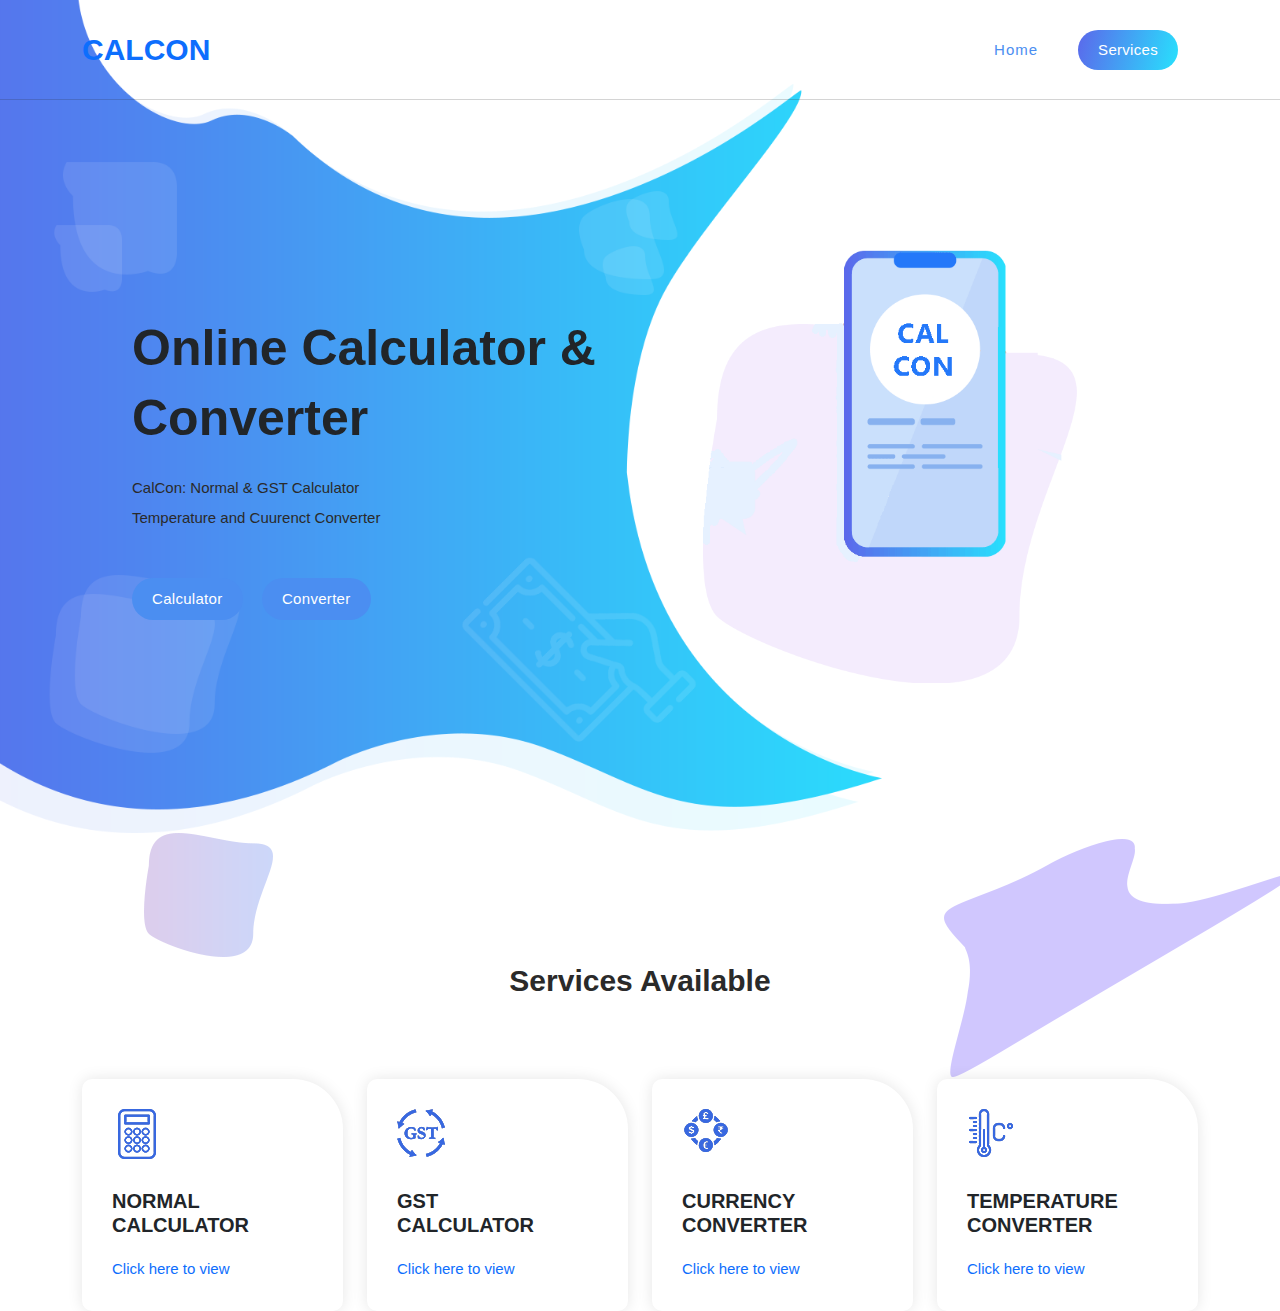
<file: index.html>
<!DOCTYPE html>
<html lang="en">

  <head>

    <meta charset="UTF-8">
    <meta name="viewport" content="width=device-width, initial-scale=1, shrink-to-fit=no">
    <meta name="description" content="">
    <meta name="author" content="">
    

    <title>Sample Project</title>

    <!-- Bootstrap core CSS -->
    <link href="vendor/bootstrap/css/bootstrap.min.css" rel="stylesheet">

    <link rel="stylesheet" href="assets/css/templatemo-chain-app-dev.css">

  </head>

<body>

  <!-- ***** Preloader Start ***** -->
  <div id="js-preloader" class="js-preloader">
    <div class="preloader-inner">
      <span class="dot"></span>
      <div class="dots">
        <span></span>
        <span></span>
        <span></span>
      </div>
    </div>
  </div>
  <!-- ***** Preloader End ***** -->

  <!-- ***** Header Area Start ***** -->
  <header class="header-area header-sticky wow slideInDown" data-wow-duration="0.75s" data-wow-delay="0s">
    <div class="container">
      <div class="row">
        <div class="col-12">
          <nav class="main-nav">
            <!-- ***** Logo Start ***** -->
            <a href="index.html" class="logo">
              <div style="font-size: 30px;font-weight: bolder;">CALCON</div>
            </a>
            <!-- ***** Logo End ***** -->
            <!-- ***** Menu Start ***** -->
            <ul class="nav">
              <li class="scroll-to-section"><a href="index.html" class="active">Home</a></li> 
              <li><div class="gradient-button"><a href="#services"> Services</a></div></li> 
            </ul>        
            <!-- ***** Menu End ***** -->
          </nav>
        </div>
      </div>
    </div>
  </header>
  <!-- ***** Header Area End ***** -->

  <div class="main-banner wow fadeIn" id="top" data-wow-duration="1s" data-wow-delay="0.5s">
    <div class="container">
      <div class="row">
        <div class="col-lg-12">
          <div class="row">
            <div class="col-lg-6 align-self-center">
              <div class="left-content show-up header-text wow fadeInLeft" data-wow-duration="1s" data-wow-delay="1s">
                <div class="row">
                  <div class="col-lg-12">
                    <h2>Online Calculator & Converter</h2>
                    <p>CalCon: Normal & GST Calculator <br> Temperature and Cuurenct Converter</p>
                  </div>
                  <div class="col-lg-12">
                    <div class="white-button first-button scroll-to-section">
                      <a href="#services">Calculator </i></a>
                    </div>
                    <div class="white-button scroll-to-section">
                      <a href="#services">Converter </a>
                    </div>
                  </div>
                </div>
              </div>
            </div>
            <div class="col-lg-6">
              <div class="right-image wow fadeInRight" data-wow-duration="1s" data-wow-delay="0.5s">
                <img src="assets/images/slider-dec.png" alt="">
              </div>
            </div>
          </div>
        </div>
      </div>
    </div>
  </div>

  <div id="services" class="services section">
    <div class="container">
      <div class="row">
        <div class="col-lg-8 offset-lg-2">
          <div class="section-heading  wow fadeInDown" data-wow-duration="1s" data-wow-delay="0.5s">
            <h4>Services Available </h4>
           </div>
        </div>
      </div>
    </div>
    <div class="container">
      <div class="row">
        <div class="col-lg-3">
          <div class="service-item first-service">
            <div class="icon"></div>
            <h4>NORMAL <br>CALCULATOR</h4>
            <p></p>
            <div class="text-button">
              <a href="calculator.html">Click here to view <i class="fa fa-arrow-right"></i></a>
            </div>
          </div>
        </div>
        <div class="col-lg-3">
          <div class="service-item second-service">
            <div class="icon"></div>
            <h4>GST <br>CALCULATOR</h4>
            <p></p>
            <div class="text-button">
              <a href="gst_calculator.html">Click here to view<i class="fa fa-arrow-right"></i></a>
            </div>
          </div>
        </div>
        <div class="col-lg-3">
          <div class="service-item third-service">
            <div class="icon"></div>
            <h4>CURRENCY <br>CONVERTER</h4>
            <p></p>
            <div class="text-button">
              <a href="currency.html">Click here to view <i class="fa fa-arrow-right"></i></a>
            </div>
          </div>
        </div>
        <div class="col-lg-3">
          <div class="service-item fourth-service">
            <div class="icon"></div>
            <h4>TEMPERATURE CONVERTER</h4>
            <p></p>
            <div class="text-button">
              <a href="temperature.html">Click here to view  <i class="fa fa-arrow-right"></i></a>
            </div>
          </div>


  <!-- Scripts -->
  <script src="vendor/jquery/jquery.min.js"></script>
  <!--<script src="vendor/bootstrap/js/bootstrap.bundle.min.js"></script>-->
  <script src="assets/js/owl-carousel.js"></script>
  <script src="assets/js/imagesloaded.js"></script>
  <script src="assets/js/popup.js"></script>
  <script src="assets/js/custom.js"></script>
</body>
</html>
</file>
<file: assets/css/templatemo-chain-app-dev.css>
/*
https://templatemo.com/tm-570-chain-app-dev

*/

/* ---------------------------------------------
Table of contents
------------------------------------------------
01. font & reset css
02. reset
03. global styles
04. header
05. banner
06. features
07. testimonials
08. contact
09. footer
10. preloader
11. search
12. portfolio

--------------------------------------------- */
/* 
---------------------------------------------
font & reset css
--------------------------------------------- 
*/
/* 
---------------------------------------------
reset
--------------------------------------------- 
*/
html, body, div, span, applet, object, iframe, h1, h2, h3, h4, h5, h6, p, blockquote, div
pre, a, abbr, acronym, address, big, cite, code, del, dfn, em, font, img, ins, kbd, q,
s, samp, small, strike, strong, sub, sup, tt, var, b, u, i, center, dl, dt, dd, ol, ul, li,
figure, header, nav, section, article, aside, footer, figcaption {
  margin: 0;
  padding: 0;
  border: 0;
  outline: 0;
}

/* clear fix */
.grid:after {
  content: '';
  display: block;
  clear: both;
}

/* ---- .grid-item ---- */

.grid-sizer,
.grid-item {
  width: 50%;
}

.grid-item {
  float: left;
}

.grid-item img {
  display: block;
  max-width: 100%;
}

.clearfix:after {
  content: ".";
  display: block;
  clear: both;
  visibility: hidden;
  line-height: 0;
  height: 0;
}

.clearfix {
  display: inline-block;
}

html[xmlns] .clearfix {
  display: block;
}

* html .clearfix {
  height: 1%;
}

ul, li {
  padding: 0;
  margin: 0;
  list-style: none;
}

header, nav, section, article, aside, footer, hgroup {
  display: block;
}

* {
  box-sizing: border-box;
}

html, body {
  font-family: 'Roboto', sans-serif;
  font-weight: 400;
  background-color: #fff;
  -ms-text-size-adjust: 100%;
  -webkit-font-smoothing: antialiased;
  -moz-osx-font-smoothing: grayscale;
}

a {
  text-decoration: none !important;
}

h1, h2, h3, h4, h5, h6 {
  margin-top: 0px;
  margin-bottom: 0px;
}

ul {
  margin-bottom: 0px;
}

p {
  font-size: 15px;
  line-height: 30px;
  font-weight: 300;
  color: #afafaf;
}

img {
  width: 100%;
  overflow: hidden;
}

/* 
---------------------------------------------
global styles
--------------------------------------------- 
*/
html,
body {
  background: #fff;
  font-family: 'Roboto', sans-serif;
}

::selection {
  background: #4b8ef1;
  color: #fff !important;
}

::-moz-selection {
  background: #4b8ef1;
  color: #fff !important;
}

@media (max-width: 991px) {
  html, body {
    overflow-x: hidden;
  }
  .mobile-top-fix {
    margin-top: 30px;
    margin-bottom: 0px;
  }
  .mobile-bottom-fix {
    margin-bottom: 30px;
  }
  .mobile-bottom-fix-big {
    margin-bottom: 60px;
  }
}

.section-heading {
  position: relative;
  z-index: 2;
}

.section-heading h4 {
  color: #2a2a2a;
  font-size: 30px;
  font-weight: 700;
  text-transform: capitalize;
  margin-bottom: 10px;
}

.section-heading h4 em {
  font-style: normal;
  color: #4b8ef1;
}

.section-heading img {
  width: 45px;
  height: 2px;
}

.section-heading p {
  margin-top: 10px;
}

.show-up {
  position: relative;
  z-index: 2;
}

.white-button a {
  display: inline-block !important;
  padding: 10px 20px !important;
  color: #4b8ef1 !important;
  text-transform: capitalize;
  font-size: 15px;
  background-color: #fff;
  border-radius: 23px;
  font-weight: 500 !important;
  letter-spacing: 0.3px !important;
  transition: all .5s;
}

.white-button a i {
  margin-left: 5px;
  font-size: 18px;
}

.white-button a:hover {
  background-color: #4b8ef1;
  color: #fff !important;
}

.text-button a {
  font-size: 15px;
}

.text-button a i {
  margin-left: 5px;
  font-size: 14px;
  transition: all .3s;
}

.text-button a:hover i {
  margin-left: 8px;
}

.gradient-button a {
  display: inline-block !important;
  padding: 10px 20px !important;
  color: #fff !important;
  text-transform: capitalize;
  font-size: 15px;
  background: rgb(19,175,240);
  background: linear-gradient(105deg, rgba(91,104,235,1) 0%, rgba(40,225,253,1) 100%);
  border-radius: 23px;
  font-weight: 500 !important;
  letter-spacing: 0.3px !important;
  transition: all .5s;
}

.gradient-button a:hover {
  color: #fff !important;
  background: rgb(19,175,240);
  background: linear-gradient(105deg, rgba(91,104,235,1) 0%, rgba(40,225,253,1) 100%);
}

.border-button a {
  display: inline-block !important;
  padding: 10px 20px !important;
  color: #4b8ef1 !important;
  border: 1px solid #4b8ef1;
  text-transform: capitalize;
  font-size: 15px;
  display: inline-block;
  background-color: #fff;
  border-radius: 23px;
  font-weight: 500 !important;
  letter-spacing: 0.3px !important;
  transition: all .5s;
}

.border-button a:hover {
  background-color: #4b8ef1;
  color: #fff !important;
}


/* 
---------------------------------------------
header
--------------------------------------------- 
*/

.background-header {
  background-color: #fff !important;
  height: 80px!important;
  border-bottom: none !important;
  position: fixed!important;
  top: 0px;
  left: 0px;
  right: 0px;
  box-shadow: 0px 5px 8px rgba(0,0,0,0.03);
}

.background-header .logo,
.background-header .main-nav .nav li a {
  color: #fff;
}

.background-header .main-nav .nav li:hover a {
  color: #4b8ef1;
}

.background-header .nav li a.active {
  position: relative;
  color: #fff;
}

.background-header .nav li a.active:after {
  position: absolute;
  width: 100%;
  height: 1px;
  background-color: #4b8ef1;
  content: '';
  left: 50%;
  bottom: -20px;
  transform: translateX(-50%);
}

.background-header .nav li:last-child a.active:after {
  background-color: transparent;
}

.header-area {
  background-color: transparent;
  border-bottom: 1px solid rgba(42,42,42,0.2);
  position: absolute;
  left: 0px;
  right: 0px;
  z-index: 100;
  height: 100px;
  -webkit-transition: all .5s ease 0s;
  -moz-transition: all .5s ease 0s;
  -o-transition: all .5s ease 0s;
  transition: all .5s ease 0s;
}

.header-area .main-nav {
  min-height: 80px;
  background: transparent;
}

.header-area .main-nav .logo {
  float: left;
  -webkit-transition: all 0.3s ease 0s;
  -moz-transition: all 0.3s ease 0s;
  -o-transition: all 0.3s ease 0s;
  transition: all 0.3s ease 0s;
}

.header-area .main-nav .logo {
    line-height: 100px;
    float: left;
    -webkit-transition: all 0.3s ease 0s;
    -moz-transition: all 0.3s ease 0s;
    -o-transition: all 0.3s ease 0s;
    transition: all 0.3s ease 0s;
}

.background-header .main-nav .logo {
  line-height: 80px;
}

.background-header .main-nav .nav {
  margin-top: 20px !important;
}

.header-area .main-nav .nav {
  float: right;
  margin-top: 30px;
  margin-right: 0px;
  background-color: transparent;
  -webkit-transition: all 0.3s ease 0s;
  -moz-transition: all 0.3s ease 0s;
  -o-transition: all 0.3s ease 0s;
  transition: all 0.3s ease 0s;
  position: relative;
  z-index: 999;
}

.header-area .main-nav .nav li {
  padding-left: 20px;
  padding-right: 20px;
}

.header-area .main-nav .nav li:nth-child(6) {
  padding-right: 0px;
  padding-left: 40px;
}

.header-area .main-nav .nav li:last-child a ,
.background-header .main-nav .nav li:last-child a,
.header-area .main-nav .nav li:nth-child(6) a ,
.background-header .main-nav .nav li:nth-child(6) a {
  padding: 0px 20px !important;
  font-weight: 400;
}

.header-area .main-nav .nav li:last-child a:hover ,
.background-header .main-nav .nav li:last-child a:hover,
.header-area .main-nav .nav li:nth-child(6) a:hover ,
.background-header .main-nav .nav li:nth-child(6) a:hover {
  color: #fff !important;
}

.header-area .main-nav .nav li a {
  display: block;
  font-weight: 500;
  font-size: 15px;
  color: #2a2a2a;
  text-transform: capitalize;
  -webkit-transition: all 0.3s ease 0s;
  -moz-transition: all 0.3s ease 0s;
  -o-transition: all 0.3s ease 0s;
  transition: all 0.3s ease 0s;
  height: 40px;
  line-height: 40px;
  border: transparent;
  letter-spacing: 1px;
}

.header-area .main-nav .nav li:hover a,
.header-area .main-nav .nav li a.active {
  color: #4b8ef1!important;
}

.header-area .main-nav .nav li:last-child a.active {
  color: #fff !important;
}

.background-header .main-nav .nav li:hover a,
.background-header .main-nav .nav li a.active {
  color: #4b8ef1!important;
  opacity: 1;
}

.header-area .main-nav .nav li.submenu {
  position: relative;
  padding-right: 30px;
}

.header-area .main-nav .nav li.submenu:after {
  font-family: FontAwesome;
  content: "\f107";
  font-size: 12px;
  color: #2a2a2a;
  position: absolute;
  right: 18px;
  top: 12px;
}

.background-header .main-nav .nav li.submenu:after {
  color: #2a2a2a;
}

.header-area .main-nav .nav li.submenu ul {
  position: absolute;
  width: 200px;
  box-shadow: 0 2px 28px 0 rgba(0, 0, 0, 0.06);
  overflow: hidden;
  top: 50px;
  opacity: 0;
  transform: translateY(+2em);
  visibility: hidden;
  z-index: -1;
  transition: all 0.3s ease-in-out 0s, visibility 0s linear 0.3s, z-index 0s linear 0.01s;
}

.header-area .main-nav .nav li.submenu ul li {
  margin-left: 0px;
  padding-left: 0px;
  padding-right: 0px;
}

.header-area .main-nav .nav li.submenu ul li a {
  opacity: 1;
  display: block;
  background: #f7f7f7;
  color: #2a2a2a!important;
  padding-left: 20px;
  height: 40px;
  line-height: 40px;
  -webkit-transition: all 0.3s ease 0s;
  -moz-transition: all 0.3s ease 0s;
  -o-transition: all 0.3s ease 0s;
  transition: all 0.3s ease 0s;
  position: relative;
  font-size: 13px;
  font-weight: 400;
  border-bottom: 1px solid #eee;
}

.header-area .main-nav .nav li.submenu ul li a:hover {
  background: #fff;
  color: #4b8ef1!important;
  padding-left: 25px;
}

.header-area .main-nav .nav li.submenu ul li a:hover:before {
  width: 3px;
}

.header-area .main-nav .nav li.submenu:hover ul {
  visibility: visible;
  opacity: 1;
  z-index: 1;
  transform: translateY(0%);
  transition-delay: 0s, 0s, 0.3s;
}

.header-area .main-nav .menu-trigger {
  cursor: pointer;
  display: block;
  position: absolute;
  top: 33px;
  width: 32px;
  height: 40px;
  text-indent: -9999em;
  z-index: 99;
  right: 40px;
  display: none;
}

.background-header .main-nav .menu-trigger {
  top: 23px;
}

.header-area .main-nav .menu-trigger span,
.header-area .main-nav .menu-trigger span:before,
.header-area .main-nav .menu-trigger span:after {
  -moz-transition: all 0.4s;
  -o-transition: all 0.4s;
  -webkit-transition: all 0.4s;
  transition: all 0.4s;
  background-color: #2a2a2a;
  display: block;
  position: absolute;
  width: 30px;
  height: 2px;
  left: 0;
}

.background-header .main-nav .menu-trigger span,
.background-header .main-nav .menu-trigger span:before,
.background-header .main-nav .menu-trigger span:after {
  background-color: #2a2a2a;
}

.header-area .main-nav .menu-trigger span:before,
.header-area .main-nav .menu-trigger span:after {
  -moz-transition: all 0.4s;
  -o-transition: all 0.4s;
  -webkit-transition: all 0.4s;
  transition: all 0.4s;
  background-color: #2a2a2a;
  display: block;
  position: absolute;
  width: 30px;
  height: 2px;
  left: 0;
  width: 75%;
}

.background-header .main-nav .menu-trigger span:before,
.background-header .main-nav .menu-trigger span:after {
  background-color: #2a2a2a;
}

.header-area .main-nav .menu-trigger span:before,
.header-area .main-nav .menu-trigger span:after {
  content: "";
}

.header-area .main-nav .menu-trigger span {
  top: 16px;
}

.header-area .main-nav .menu-trigger span:before {
  -moz-transform-origin: 33% 100%;
  -ms-transform-origin: 33% 100%;
  -webkit-transform-origin: 33% 100%;
  transform-origin: 33% 100%;
  top: -10px;
  z-index: 10;
}

.header-area .main-nav .menu-trigger span:after {
  -moz-transform-origin: 33% 0;
  -ms-transform-origin: 33% 0;
  -webkit-transform-origin: 33% 0;
  transform-origin: 33% 0;
  top: 10px;
}

.header-area .main-nav .menu-trigger.active span,
.header-area .main-nav .menu-trigger.active span:before,
.header-area .main-nav .menu-trigger.active span:after {
  background-color: transparent;
  width: 100%;
}

.header-area .main-nav .menu-trigger.active span:before {
  -moz-transform: translateY(6px) translateX(1px) rotate(45deg);
  -ms-transform: translateY(6px) translateX(1px) rotate(45deg);
  -webkit-transform: translateY(6px) translateX(1px) rotate(45deg);
  transform: translateY(6px) translateX(1px) rotate(45deg);
  background-color: #2a2a2a;
}

.background-header .main-nav .menu-trigger.active span:before {
  background-color: #2a2a2a;
}

.header-area .main-nav .menu-trigger.active span:after {
  -moz-transform: translateY(-6px) translateX(1px) rotate(-45deg);
  -ms-transform: translateY(-6px) translateX(1px) rotate(-45deg);
  -webkit-transform: translateY(-6px) translateX(1px) rotate(-45deg);
  transform: translateY(-6px) translateX(1px) rotate(-45deg);
  background-color: #2a2a2a;
}

.background-header .main-nav .menu-trigger.active span:after {
  background-color: #2a2a2a;
}

.header-area.header-sticky {
  min-height: 80px;
}

.header-area .nav {
  margin-top: 30px;
}

.header-area.header-sticky .nav li a.active {
  color: #4b8ef1;
}

@media (max-width: 1200px) {
  .header-area .main-nav .nav li {
    padding-left: 12px;
    padding-right: 12px;
  }
  .header-area .main-nav:before {
    display: none;
  }
}

@media (max-width: 992px) {
  .header-area .main-nav .nav li:last-child  ,
  .background-header .main-nav .nav li:last-child {
    color: #069;
  }
  .header-area .main-nav .nav li:nth-child(6),
  .background-header .main-nav .nav li:nth-child(6) {
    padding-right: 0px;
  }
  .background-header .nav li a.active:after {
    display: none;
  }
}

@media (max-width: 767px) {
  .pre-header ul.info li:last-child,
  .pre-header ul.info li:nth-child(6) {
    display: none!important;
  }
  .background-header .main-nav .nav {
    margin-top: 80px !important;
  }
  .header-area .main-nav .logo {
    color: #1e1e1e;
  }
  .header-area.header-sticky .nav li a:hover,
  .header-area.header-sticky .nav li a.active {
    color: #4b8ef1!important;
    opacity: 1;
  }
  .header-area.header-sticky .nav li.search-icon a {
    width: 100%;
  }
  .header-area {
    background-color: #fff;
    padding: 0px 15px;
    height: 100px;
    box-shadow: none;
    text-align: center;
    box-shadow: 0px 5px 8px rgba(0,0,0,0.03);
  }
  .header-area .container {
    padding: 0px;
  }
  .header-area .logo {
    margin-left: 30px;
  }
  .header-area .menu-trigger {
    display: block !important;
  }
  .header-area .main-nav {
    overflow: hidden;
  }
  .header-area .main-nav .nav {
    float: none;
    width: 100%;
    display: none;
    -webkit-transition: all 0s ease 0s;
    -moz-transition: all 0s ease 0s;
    -o-transition: all 0s ease 0s;
    transition: all 0s ease 0s;
    margin-left: 0px;
  }
  .background-header .nav {
    margin-top: 80px;
  }
  .header-area .main-nav .nav li:first-child {
    border-top: 1px solid #eee;
  }
  .header-area.header-sticky .nav {
    margin-top: 100px;
  }
  .header-area .main-nav .nav li {
    width: 100%;
    background: #fff;
    border-bottom: 1px solid #e7e7e7;
    padding-left: 0px !important;
    padding-right: 0px !important;
  }
  .header-area .main-nav .nav li a {
    height: 50px !important;
    line-height: 50px !important;
    padding: 0px !important;
    border: none !important;
    background: #f7f7f7 !important;
    color: #191a20 !important;
  }
  .header-area .main-nav .nav li a:hover {
    background: #eee !important;
    color: #4b8ef1!important;
  }
  .header-area .main-nav .nav li.submenu ul {
    position: relative;
    visibility: inherit;
    opacity: 1;
    z-index: 1;
    transform: translateY(0%);
    transition-delay: 0s, 0s, 0.3s;
    top: 0px;
    width: 100%;
    box-shadow: none;
    height: 0px;
  }
  .header-area .main-nav .nav li.submenu ul li a {
    font-size: 12px;
    font-weight: 400;
  }
  .header-area .main-nav .nav li.submenu ul li a:hover:before {
    width: 0px;
  }
  .header-area .main-nav .nav li.submenu ul.active {
    height: auto !important;
  }
  .header-area .main-nav .nav li.submenu:after {
    color: #3B566E;
    right: 25px;
    font-size: 14px;
    top: 15px;
  }
  .header-area .main-nav .nav li.submenu:hover ul, .header-area .main-nav .nav li.submenu:focus ul {
    height: 0px;
  }
}

@media (min-width: 767px) {
  .header-area .main-nav .nav {
    display: flex !important;
  }
}

/* 
---------------------------------------------
preloader
--------------------------------------------- 
*/

.js-preloader {
    position: fixed;
    top: 0;
    left: 0;
    right: 0;
    bottom: 0;
    background-color: #fff;
    display: -webkit-box;
    display: flex;
    -webkit-box-align: center;
    align-items: center;
    -webkit-box-pack: center;
    justify-content: center;
    opacity: 1;
    visibility: visible;
    z-index: 9999;
    -webkit-transition: opacity 0.25s ease;
    transition: opacity 0.25s ease;
}

.js-preloader.loaded {
    opacity: 0;
    visibility: hidden;
    pointer-events: none;
}

@-webkit-keyframes dot {
    50% {
        -webkit-transform: translateX(96px);
        transform: translateX(96px);
    }
}

@keyframes dot {
    50% {
        -webkit-transform: translateX(96px);
        transform: translateX(96px);
    }
}

@-webkit-keyframes dots {
    50% {
        -webkit-transform: translateX(-31px);
        transform: translateX(-31px);
    }
}

@keyframes dots {
    50% {
        -webkit-transform: translateX(-31px);
        transform: translateX(-31px);
    }
}

.preloader-inner {
    position: relative;
    width: 142px;
    height: 40px;
    background: #fff;
}

.preloader-inner .dot {
    position: absolute;
    width: 16px;
    height: 16px;
    top: 12px;
    left: 15px;
    background: #4b8ef1;
    border-radius: 50%;
    -webkit-transform: translateX(0);
    transform: translateX(0);
    -webkit-animation: dot 2.8s infinite;
    animation: dot 2.8s infinite;
}

.preloader-inner .dots {
    -webkit-transform: translateX(0);
    transform: translateX(0);
    margin-top: 12px;
    margin-left: 31px;
    -webkit-animation: dots 2.8s infinite;
    animation: dots 2.8s infinite;
}

.preloader-inner .dots span {
    display: block;
    float: left;
    width: 16px;
    height: 16px;
    margin-left: 16px;
    background: #4b8ef1;
    border-radius: 50%;
}



/* 
---------------------------------------------
Banner Style
--------------------------------------------- 
*/

.main-banner {
  background-repeat: no-repeat;
  background-position: center center;
  background-size: cover;
  padding: 250px 120px 150px 120px;
  position: relative;
  overflow: hidden;
}

.main-banner:after {
  content: '';
  background-image: url(../images/slider-left-dec.png);
  background-repeat: no-repeat;
  background-size: contain;
  position: absolute;
  left: 0px;
  top: 0px;
  width: 100%;
  height: 100%;
  z-index: 1;
}

.main-banner .left-content {
  margin-right: 15px;
}

.main-banner .left-content h2 {
  z-index: 2;
  position: relative;
  font-weight: 700;
  line-height: 70px;
  font-size: 50px;
  margin-bottom: 20px;
}

.main-banner .left-content p {
  margin-bottom: 45px;
  color: #2a2a2a;
  font-weight: 400;
}

.main-banner .left-content .first-button {
  margin-right: 15px;
}

.main-banner .left-content .white-button {
  display: inline-block;
}

.main-banner .right-image {
  text-align: center;
  position: relative;
  z-index: 20;
}

.main-banner .right-image img {
  max-width: 710px;
}

.main-banner .left-content .white-button a {
  background-color: #4b8ef1;
  color: #fff !important;
}

/* 
---------------------------------------------
Services Style
--------------------------------------------- 
*/

.services {
  padding-top: 130px;
  position: relative;
}

.services  .section-heading p {
  margin-top: 10px;
  margin-left: 18%;
  margin-right: 18%;
}

.services .container-fluid {
  padding-left: 65px;
  padding-right: 65px;
}

/*.services:after {
  content: '';
  background-image: url(../images/services-left-dec.png);
  background-repeat: no-repeat;
  position: absolute;
  left: 0;
  bottom: -300px;
  width: 261px;
  height: 368px;
  z-index: 0;
}
*/
.services:before {
  content: '';
  background-image: url(../images/services-right-dec.png);
  background-repeat: no-repeat;
  position: absolute;
  right: 0;
  top: 0;
  width: 1136px;
  height: 244px;
  z-index: 0;
}

.services .section-heading {
  text-align: center;
  margin-bottom: 80px;
}

.services .section-heading .line-dec {
  margin: 0 auto;
}

.service-item {
  position: relative;
  z-index: 1;
  padding: 30px;
  box-shadow: 0px 0px 15px rgba(0,0,0,0.1);
  background-color: #fff;
  border-radius: 10px;
  border-top-right-radius: 50px;
  transition: all .3s;
}

.service-item .icon {
  margin-left: 0px;
  margin-bottom: 30px;
  background-repeat: no-repeat;
  width: 50px;
  height: 50px;
  transition: all .3s;
}

.service-item h4 {
  transition: all .3s;
  font-size: 20px;
  font-weight: 700;
  margin-bottom: 15px;
}

.service-item p {
  transition: all .3s;
  font-size: 15px;
  margin-bottom: 20px;
}

.service-item:hover h4,
.service-item:hover p,
.service-item:hover .text-button a {
  color: #fff;
}

.first-service .icon {
  background-image: url(../images/service-icon-01.png);
}

.first-service:hover .icon {
  background-image: url(../images/service-icon-hover-01.png);
}

.second-service .icon {
  background-image: url(../images/service-icon-02.png);
}

.second-service:hover .icon {
  background-image: url(../images/service-icon-hover-02.png);
}


.third-service .icon {
  background-image: url(../images/service-icon-03.png);
}

.third-service:hover .icon {
  background-image: url(../images/service-icon-hover-03.png);
}

.fourth-service .icon {
  background-image: url(../images/service-icon-04.png);
}

.fourth-service:hover .icon {
  background-image: url(../images/service-icon-hover-04.png);
}

.service-item:hover {
  background-image: url(../images/service-bg.jpg);
  background-position: right top;
  background-repeat: no-repeat;
  background-size: cover;
}
</file>
